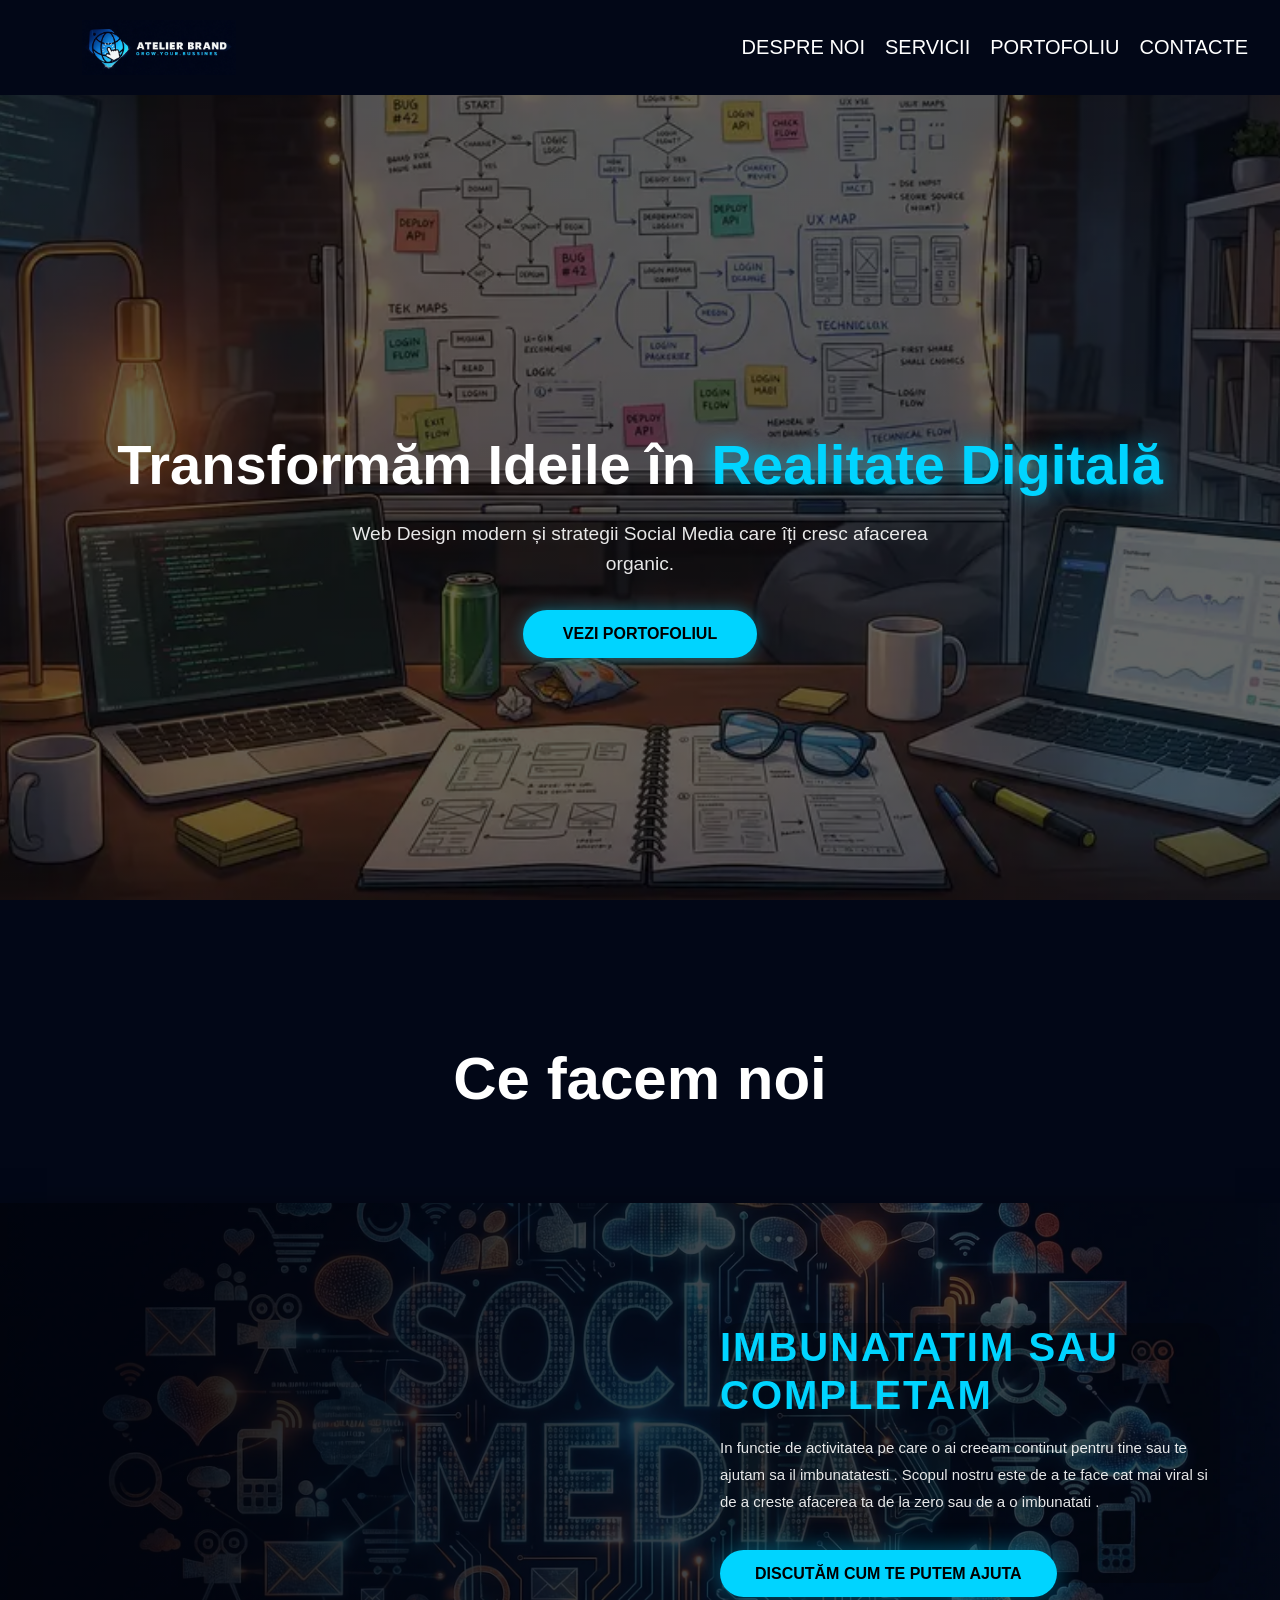
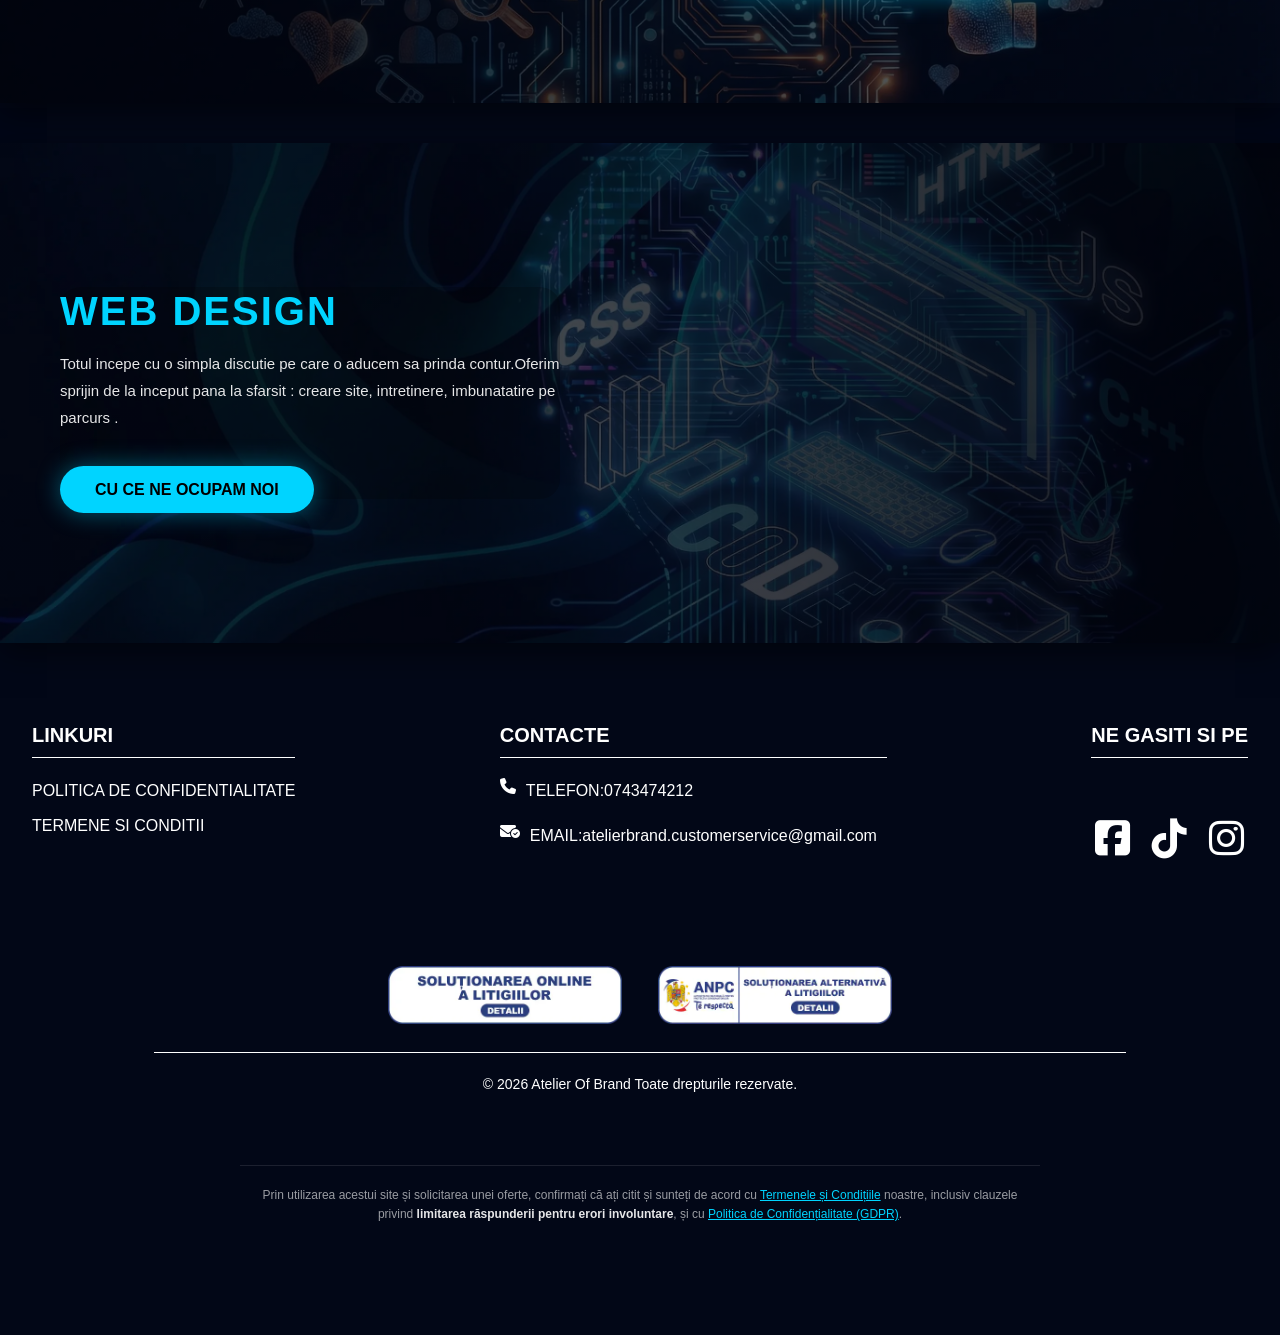
<file: index.html>
<!DOCTYPE>
<html lang="ro">
	<head>
		<meta charset="UTF-8">
		<meta name="viewport" content="width=device-width, minimum-scale=1.0, maximum-scale=1.0, user-scalable=no">
		
		<title>Atelier Of Brand | Creare Site Web & Social Media Marketing</title>
		<meta name="description" content="Expertiză în creare site-uri web profesionale, branding și strategii de social media marketing pentru afaceri premium. Transformăm vizitatorii în clienți.">
		
		<!-- Meta tag pentru motoarele de căutare -->
		<meta name="keywords" content="creare site web, social media marketing romania, agentie branding, servicii web design, promovare online afaceri">

		<!-- Stiluri CSS -->
		<link rel="stylesheet" href="style.css" />
		<link rel="stylesheet" href="https://cdnjs.cloudflare.com/ajax/libs/font-awesome/6.5.0/css/all.min.css">
		<link rel="stylesheet" href="https://cdn.jsdelivr.net/npm/swiper@11/swiper-bundle.min.css"/>
		<link href="https://unpkg.com/aos@2.3.1/dist/aos.css" rel="stylesheet">

		<!-- Fonturi Google -->
		<link rel="preconnect" href="https://fonts.googleapis.com">
		<link rel="preconnect" href="https://fonts.gstatic.com" crossorigin>
		<link href="https://fonts.googleapis.com/css2?family=Poppins:wght@300;400;500;600;700;800&display=swap" rel="stylesheet">
	</head>
	<body class="no-webbSupp" >







		<div class="header">
			<div class="first row_first" >
				<div class="logo_header" ><a href="index.html"><img src="img/webp_img/logo_atelier_of_brand.webp" onerror="this.src='img/logo_atelier_of_brand.jpeg'; this.onerror=null;" alt="logo_atelier_of_brand"  /></a></div>

				<div class="menu_responsive_icon">
					<span></span>
				</div>
				
				
				<div class="menu_header" >
					<ul class="first  ">
						<li><a href="despre.html">DESPRE NOI</a></li>
						<li><a href="servicii.html">SERVICII</a></li>
						<li><a href="portofoliu.html">PORTOFOLIU</a></li>
						<li><a href="contacte.html">CONTACTE</a></li>

					</ul>
					
					
				</div>
				
			</div>
		</div>

		<section class="hero">
			<div class="hero-content">
				<h1>Transformăm Ideile în <span class="highlight">Realitate Digitală</span></h1>
				<p>Web Design modern și strategii Social Media care îți cresc afacerea organic.</p>
				<a href="portofoliu.html" class="btn-hero">Vezi Portofoliul</a>
			</div>
		</section>

		
		<div class="des">
			<h1>Ce facem noi </h1>
			<div class="des1">
				<div class="mobilier_text" >
					<h2>Imbunatatim sau Completam</h2>
					<p>In functie de activitatea pe care o ai creeam continut pentru tine sau te ajutam sa il imbunatatesti . Scopul nostru este de a te face cat mai viral si de a creste afacerea ta de la zero sau de a o  imbunatati . </p>
									
				    <div class="cta_wrapper" >
				        
				        <a href="portofoliu.html" class="btn_glow"> DISCUTĂM CUM TE PUTEM AJUTA</a>
				    </div>
				
				
				
				
				</div>

				
			</div>
			<div class="des1 des2">
				<div class="mobilier_text" >
					<h2>Web Design</h2>
					<p>Totul incepe cu o simpla discutie pe care o aducem sa prinda contur.Oferim sprijin de la inceput pana la sfarsit : creare site, intretinere, imbunatatire pe parcurs . </p>
					
								
				    <div class="cta_wrapper" >
				       
				        <a href="servicii.html" class="btn_glow"> CU CE NE OCUPAM NOI  </a>
				    </div>
				
				
				
				</div>

				
			</div>
		</div>	
		

		<div class="size_down">
			
				<div class="detalii">
					<h3 >LINKURI </h3>
					<ul>
						<li><a href="politica_de confidentialitate.html" ><p>POLITICA DE CONFIDENTIALITATE</p></a></li>
						<li><a href="termene_si_conditii.html" ><p>TERMENE SI CONDITII</p></a></li>
						
						
							
					
					</ul>
				</div>
				<div class="detalii">
					<h3 >CONTACTE</h3>
					<ul>
						<li><a href="tel:0743474212"  class="contact_link"><i class="fa-solid fa-phone"></i> <p>TELEFON:0743474212</p></a></li>
						<li><a href="mailto:atelierbrand.customerservice@gmail.com" rel="noopener noreferrer" class="contact_link"><i class="fa-solid fa-envelope-circle-check"></i> <p>EMAIL:atelierbrand.customerservice@gmail.com</p></a></li>
			
						
							
					
					</ul>
				</div>
				<div class="detalii">
					<h3 >NE GASITI SI PE </h3>
					<div class="size_down">
						<a href="https://www.facebook.com/share/1Dxix8bnzM"  rel="noopener noreferrer"><i class="fa-brands fa-square-facebook"></i></a>
						<a href="https://www.tiktok.com/@atelierbrand2026" rel="noopener noreferrer"><i class="fa-brands fa-tiktok"></i></a>
						<a href="https://www.instagram.com/" rel="noopener noreferrer"><i class="fa-brands fa-instagram"></i></a>
						
							
					
					</div>

				
			</div>
			<div class="container_anpc">
                    <div class="rand_logouri">
                        <!-- AICI SCHIMBI: src="numele_pozei_din_cpanel.png" -->
                        <a href="https://ec.europa.eu/consumers/odr" target="_blank" rel="nofollow">
                            <img src="img/anpc-sol.webp" alt="SOL">
                        </a>
                        
                        <a href="https://anpc.ro/ce-este-sal/" target="_blank" rel="nofollow">
                            <img src="img/anpc-sal.webp" alt="SAL">
                        </a>
                    </div>
                    <hr class="linie_separare">
                    <p class="copyright_text">&copy; 2026 Atelier Of Brand Toate drepturile rezervate.</p>
        </div>		
		
        <div class="footer_legal_notice">
            <p>
                Prin utilizarea acestui site și solicitarea unei oferte, confirmați că ați citit și sunteți de acord cu 
                <a href="termene_si_conditii.html">Termenele și Condițiile</a> noastre, inclusiv clauzele privind 
                <span class="highlight_legal">limitarea răspunderii pentru erori involuntare</span>, și cu 
                <a href="politica_de confidentialitate.html">Politica de Confidențialitate (GDPR)</a>.
            </p>
        </div>

		







		<script>
			const menuIcon = document.querySelector('.menu_responsive_icon');
			const body = document.body;

			menuIcon.addEventListener('click', () => {
				body.classList.toggle('responsive_menu_open');
			});

		</script>
		<script>
			let currentStep = 1;
			const totalSteps = document.querySelectorAll('.step').length;

			function changeStep(direction) {
			const steps = document.querySelectorAll('.step');
			
			// Calculăm noul pas
			let nextStep = currentStep + direction;
			if (nextStep < 1 || nextStep > totalSteps) return;

			steps.forEach(step => {
				const stepNum = parseInt(step.dataset.step);
				step.classList.remove('active', 'prev', 'next');
				
				if (stepNum < nextStep) step.classList.add('prev');
				if (stepNum > nextStep) step.classList.add('next');
			});

			currentStep = nextStep;
			document.querySelector(`[data-step="${currentStep}"]`).classList.add('active');
			}

		</script>
			

	

    </body>
</html>
</file>
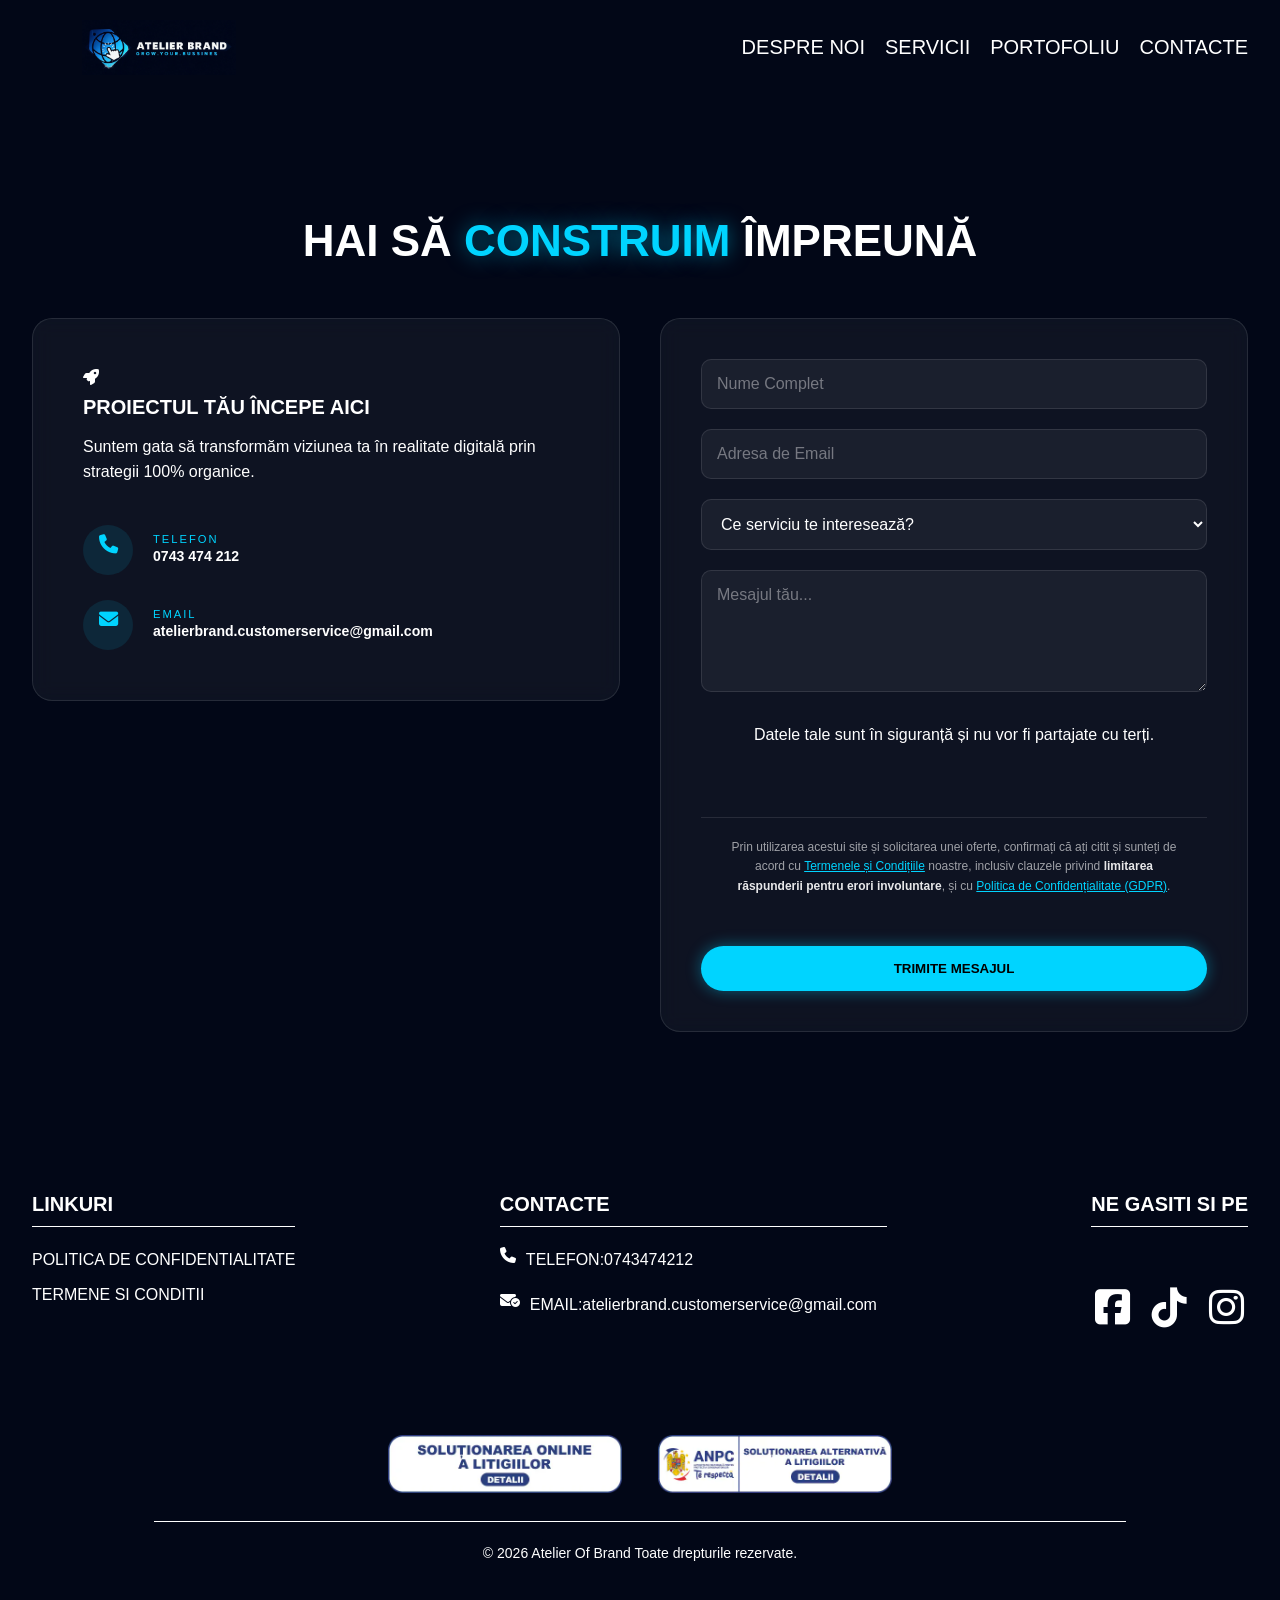
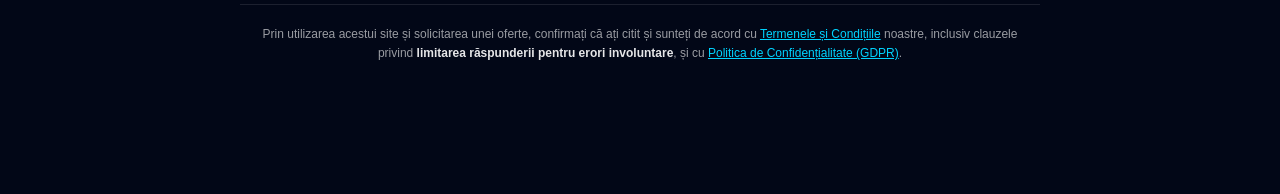
<file: contacte.html>
<!DOCTYPE>
<html lang="ro">
	<head>
		<meta charset="UTF-8">
		<meta name="viewport" content="width=device-width, minimum-scale=1.0, maximum-scale=1.0, user-scalable=no">
		
		<title>Atelier Of Brand | Creare Site Web & Social Media Marketing</title>
		<meta name="description" content="Expertiză în creare site-uri web profesionale, branding și strategii de social media marketing pentru afaceri premium. Transformăm vizitatorii în clienți.">
		
		<!-- Meta tag pentru motoarele de căutare -->
		<meta name="keywords" content="creare site web, social media marketing romania, agentie branding, servicii web design, promovare online afaceri">


		<!-- Stiluri CSS -->
		<link rel="stylesheet" href="style.css" />
		<link rel="stylesheet" href="https://cdnjs.cloudflare.com/ajax/libs/font-awesome/6.5.0/css/all.min.css">
		<link rel="stylesheet" href="https://cdn.jsdelivr.net/npm/swiper@11/swiper-bundle.min.css"/>
		<link href="https://unpkg.com/aos@2.3.1/dist/aos.css" rel="stylesheet">

		<!-- Fonturi Google -->
		<link rel="preconnect" href="https://fonts.googleapis.com">
		<link rel="preconnect" href="https://fonts.gstatic.com" crossorigin>
		<link href="https://fonts.googleapis.com/css2?family=Poppins:wght@300;400;500;600;700;800&display=swap" rel="stylesheet">
	</head>
	<body class="no-webbSupp" >







		<div class="header">
			<div class="first row_first" >
				<div class="logo_header" ><a href="index.html"><img src="img/webp_img/logo_atelier_of_brand.webp" onerror="this.src='img/logo_atelier_of_brand.jpeg'; this.onerror=null;" alt="logo_atelier_of_brand"  /></a></div>

				<div class="menu_responsive_icon">
					<span></span>
				</div>
				
				
				<div class="menu_header" >
					<ul class="first  ">
						<li><a href="despre.html">DESPRE NOI</a></li>
						<li><a href="servicii.html">SERVICII</a></li>
						<li><a href="portofoliu.html">PORTOFOLIU</a></li>
						<li><a href="contacte.html">CONTACTE</a></li>
						
					</ul>
					
					
				</div>
				
			</div>
		</div>
		
		<section class="des contact_section" id="contacte">
			<div class="venim_cu">
				<h2 style="text-align: center; margin-bottom: 50px;">HAI SĂ <span class="highlight">CONSTRUIM</span> ÎMPREUNĂ</h2>
				
				<div class="contact_wrapper">
					<!-- Coloana Stânga: Date de Contact -->
					<div class="contact_info">
						<div class="glass-card info_box">
							<i class="fa-solid fa-rocket"></i>
							<h3>PROIECTUL TĂU ÎNCEPE AICI</h3>
							<p>Suntem gata să transformăm viziunea ta în realitate digitală prin strategii 100% organice.</p>
							
							<div class="contact_details_list">
								<a href="tel:0743474212" class="contact_item">
									<i class="fa-solid fa-phone"></i>
									<div>
										<span>TELEFON</span>
										<p>0743 474 212</p>
									</div>
								</a>
								<a href="mailto:atelierbrand.customerservice@gmail.com" class="contact_item">
									<i class="fa-solid fa-envelope"></i>
									<div>
										<span>EMAIL</span>
										<p>atelierbrand.customerservice@gmail.com</p>
									</div>
								</a>
							</div>
						</div>
					</div>

					<!-- Coloana Dreapta: Formular cu Securitate -->
					
					<div class="contact_form_container">
						<!-- Action-ul conține acum emailul tău pentru a primi mesajele -->
						<form class="glass-card contact_form" action="https://formsubmit.co/atelierbrand.customerservice@gmail.com" method="POST">
							
							<!-- CONFIGURĂRI FORM-SUBMIT -->
							<input type="text" name="_honey" style="display:none"> <!-- Honeypot: Protecție Spam -->
							<input type="hidden" name="_captcha" value="false"> <!-- Dezactivează reCAPTCHA (opțional) -->
							<input type="hidden" name="_next" value="https://alexandru-mistodi.github.io/Atelier-Of-Brand/multumim.html"> <!-- Pagina de redirecționare -->

							<div class="form_group">
								<input type="text" name="name" placeholder="Nume Complet" required>
							</div>
							<div class="form_group">
								<input type="email" name="email" placeholder="Adresa de Email" required>
							</div>
							<div class="form_group">
								<select name="service" required>
									<option value="" disabled selected>Ce serviciu te interesează?</option>
									<option value="social-media">Social Media Organic</option>
									<option value="web-design">Creare Site Web</option>
									<option value="pachet-complet">Pachet Complet (Social + Web)</option>
								</select>
							</div>
							<div class="form_group">
								<textarea name="message" placeholder="Mesajul tău..." rows="5" required></textarea>
							</div>
							
							<div class="form_security">
								<i class="fa-solid fa-shield-check"></i>
								<p>Datele tale sunt în siguranță și nu vor fi partajate cu terți.</p>
							</div>
							<div class="footer_legal_notice">
								<p>
									Prin utilizarea acestui site și solicitarea unei oferte, confirmați că ați citit și sunteți de acord cu 
									<a href="termene_si_conditii.html">Termenele și Condițiile</a> noastre, inclusiv clauzele privind 
									<span class="highlight_legal">limitarea răspunderii pentru erori involuntare</span>, și cu 
									<a href="politica_de_confidentialitate.html">Politica de Confidențialitate (GDPR)</a>.
								</p>
							</div>							
							<button type="submit" class="btn-hero" style="width: 100%; border: none; cursor: pointer;">
								TRIMITE MESAJUL
							</button>
						</form>
					</div>

					
				</div>
			</div>
		</section>


		


		<div class="size_down">
			
				<div class="detalii">
					<h3 >LINKURI </h3>
					<ul>
						<li><a href="politica_de confidentialitate.html" ><p>POLITICA DE CONFIDENTIALITATE</p></a></li>
						<li><a href="termene_si_conditii.html" ><p>TERMENE SI CONDITII</p></a></li>
						
						
							
					
					</ul>
				</div>
				<div class="detalii">
					<h3 >CONTACTE</h3>
					<ul>
						<li><a href="tel:0743474212"  class="contact_link"><i class="fa-solid fa-phone"></i> <p>TELEFON:0743474212</p></a></li>
						<li><a href="mailto:atelierbrand.customerservice@gmail.com" rel="noopener noreferrer" class="contact_link"><i class="fa-solid fa-envelope-circle-check"></i> <p>EMAIL:atelierbrand.customerservice@gmail.com</p></a></li>
			
						
							
					
					</ul>
				</div>
				<div class="detalii">
					<h3 >NE GASITI SI PE </h3>
					<div class="size_down">
						<a href="https://www.facebook.com/share/1Dxix8bnzM"  rel="noopener noreferrer"><i class="fa-brands fa-square-facebook"></i></a>
						<a href="https://www.tiktok.com/@atelierbrand2026" rel="noopener noreferrer"><i class="fa-brands fa-tiktok"></i></a>
						<a href="https://www.instagram.com/" rel="noopener noreferrer"><i class="fa-brands fa-instagram"></i></a>
						
							
					
					</div>

				
			</div>
			<div class="container_anpc">
                    <div class="rand_logouri">
                        <!-- AICI SCHIMBI: src="numele_pozei_din_cpanel.png" -->
                        <a href="https://ec.europa.eu/consumers/odr" target="_blank" rel="nofollow">
                            <img src="img/anpc-sol.webp" alt="SOL">
                        </a>
                        
                        <a href="https://anpc.ro/ce-este-sal/" target="_blank" rel="nofollow">
                            <img src="img/anpc-sal.webp" alt="SAL">
                        </a>
                    </div>
                    <hr class="linie_separare">
                    <p class="copyright_text">&copy; 2026 Atelier Of Brand Toate drepturile rezervate.</p>
				 <div class="footer_legal_notice">
		            <p>
		                Prin utilizarea acestui site și solicitarea unei oferte, confirmați că ați citit și sunteți de acord cu 
		                <a href="termene_si_conditii.html">Termenele și Condițiile</a> noastre, inclusiv clauzele privind 
		                <span class="highlight_legal">limitarea răspunderii pentru erori involuntare</span>, și cu 
		                <a href="politica_de confidentialitate.html">Politica de Confidențialitate (GDPR)</a>.
		            </p>
		        </div>
        </div>	
		







		<script>
			const menuIcon = document.querySelector('.menu_responsive_icon');
			const body = document.body;

			menuIcon.addEventListener('click', () => {
				body.classList.toggle('responsive_menu_open');
			});

		</script>
		<script>
			let currentStep = 1;
			const totalSteps = document.querySelectorAll('.step').length;

			function changeStep(direction) {
			const steps = document.querySelectorAll('.step');
			
			// Calculăm noul pas
			let nextStep = currentStep + direction;
			if (nextStep < 1 || nextStep > totalSteps) return;

			steps.forEach(step => {
				const stepNum = parseInt(step.dataset.step);
				step.classList.remove('active', 'prev', 'next');
				
				if (stepNum < nextStep) step.classList.add('prev');
				if (stepNum > nextStep) step.classList.add('next');
			});

			currentStep = nextStep;
			document.querySelector(`[data-step="${currentStep}"]`).classList.add('active');
			}

		</script>


    </body>
</html>
</file>
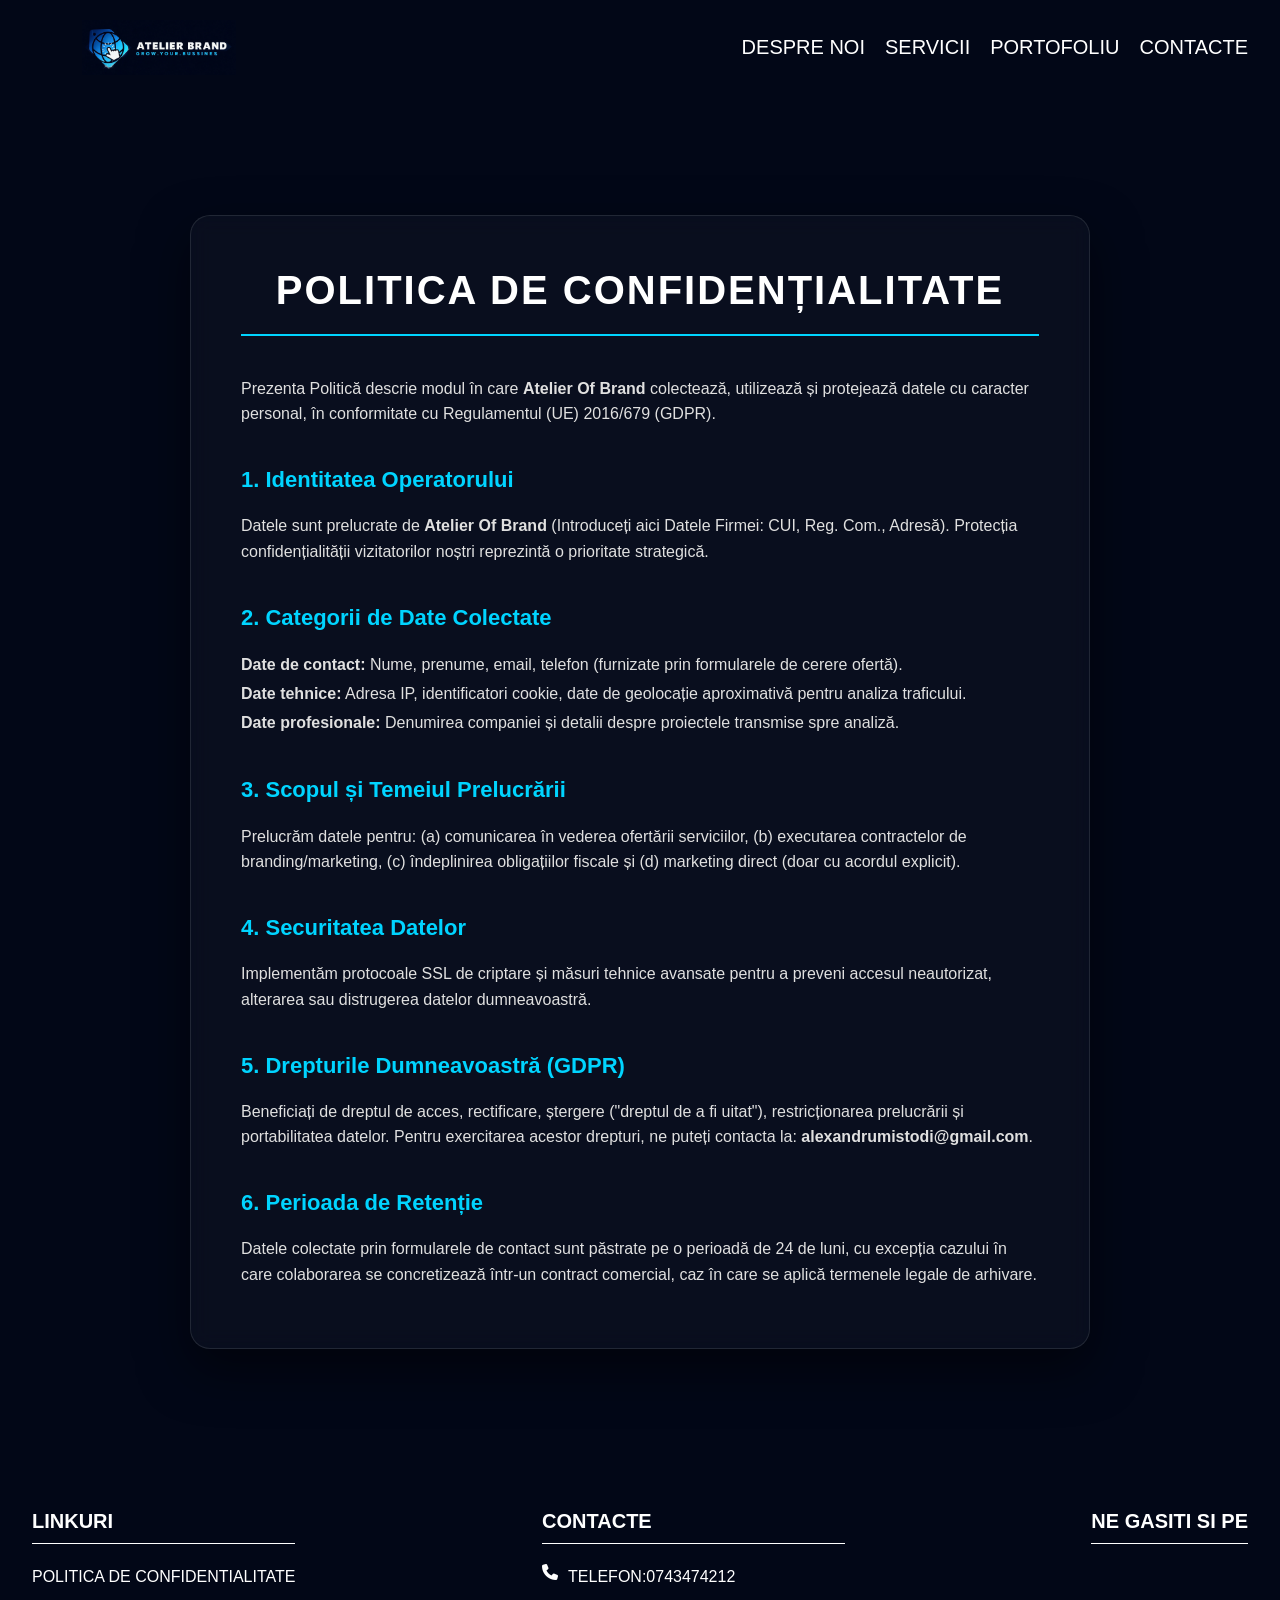
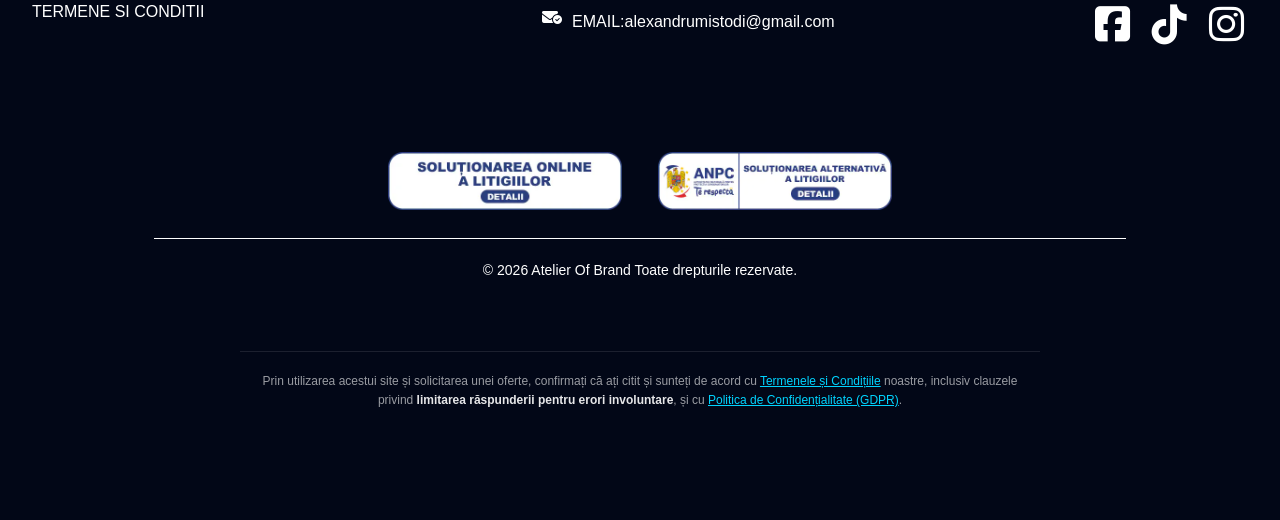
<file: politica_de confidentialitate.html>
<!DOCTYPE>
<html lang="ro">
	<head>
		<meta charset="UTF-8">
		<meta name="viewport" content="width=device-width, minimum-scale=1.0, maximum-scale=1.0, user-scalable=no">
		
		<title>Atelier Of Brand | Creare Site Web & Social Media Marketing</title>
		<meta name="description" content="Expertiză în creare site-uri web profesionale, branding și strategii de social media marketing pentru afaceri premium. Transformăm vizitatorii în clienți.">
		
		<!-- Meta tag pentru motoarele de căutare -->
		<meta name="keywords" content="creare site web, social media marketing romania, agentie branding, servicii web design, promovare online afaceri">


		<!-- Stiluri CSS -->
		<link rel="stylesheet" href="style.css" />
		<link rel="stylesheet" href="https://cdnjs.cloudflare.com/ajax/libs/font-awesome/6.5.0/css/all.min.css">
		<link rel="stylesheet" href="https://cdn.jsdelivr.net/npm/swiper@11/swiper-bundle.min.css"/>
		<link href="https://unpkg.com/aos@2.3.1/dist/aos.css" rel="stylesheet">

		<!-- Fonturi Google -->
		<link rel="preconnect" href="https://fonts.googleapis.com">
		<link rel="preconnect" href="https://fonts.gstatic.com" crossorigin>
		<link href="https://fonts.googleapis.com/css2?family=Poppins:wght@300;400;500;600;700;800&display=swap" rel="stylesheet">
	</head>
	<body class="no-webbSupp" >







		<div class="header">
			<div class="first row_first" >
				<div class="logo_header" ><a href="index.html"><img src="img/webp_img/logo_atelier_of_brand.webp" onerror="this.src='img/logo_atelier_of_brand.jpeg'; this.onerror=null;" alt="logo_atelier_of_brand"  /></a></div>

				<div class="menu_responsive_icon">
					<span></span>
				</div>
				
				
				<div class="menu_header" >
					<ul class="first  ">
						<li><a href="despre.html">DESPRE NOI</a></li>
						<li><a href="servicii.html">SERVICII</a></li>
						<li><a href="portofoliu.html">PORTOFOLIU</a></li>
						<li><a href="contacte.html">CONTACTE</a></li>
						
					</ul>
					
					
				</div>
				
			</div>
		</div>
        <div class="legal_page_container">
                <div class="politica_confidentialitate">
                    <h1>Politica de Confidențialitate</h1>
                    <p>Prezenta Politică descrie modul în care <strong>Atelier Of Brand</strong> colectează, utilizează și protejează datele cu caracter personal, în conformitate cu Regulamentul (UE) 2016/679 (GDPR).</p>

                    <h2>1. Identitatea Operatorului</h2>
                    <p>Datele sunt prelucrate de <strong>Atelier Of Brand</strong> (Introduceți aici Datele Firmei: CUI, Reg. Com., Adresă). Protecția confidențialității vizitatorilor noștri reprezintă o prioritate strategică.</p>

                    <h2>2. Categorii de Date Colectate</h2>
                    <ul>
                        <li><strong>Date de contact:</strong> Nume, prenume, email, telefon (furnizate prin formularele de cerere ofertă).</li>
                        <li><strong>Date tehnice:</strong> Adresa IP, identificatori cookie, date de geolocație aproximativă pentru analiza traficului.</li>
                        <li><strong>Date profesionale:</strong> Denumirea companiei și detalii despre proiectele transmise spre analiză.</li>
                    </ul>

                    <h2>3. Scopul și Temeiul Prelucrării</h2>
                    <p>Prelucrăm datele pentru: (a) comunicarea în vederea ofertării serviciilor, (b) executarea contractelor de branding/marketing, (c) îndeplinirea obligațiilor fiscale și (d) marketing direct (doar cu acordul explicit).</p>

                    <h2>4. Securitatea Datelor</h2>
                    <p>Implementăm protocoale SSL de criptare și măsuri tehnice avansate pentru a preveni accesul neautorizat, alterarea sau distrugerea datelor dumneavoastră.</p>

                    <h2>5. Drepturile Dumneavoastră (GDPR)</h2>
                    <p>Beneficiați de dreptul de acces, rectificare, ștergere ("dreptul de a fi uitat"), restricționarea prelucrării și portabilitatea datelor. Pentru exercitarea acestor drepturi, ne puteți contacta la: <strong>alexandrumistodi@gmail.com</strong>.</p>

                    <h2>6. Perioada de Retenție</h2>
                    <p>Datele colectate prin formularele de contact sunt păstrate pe o perioadă de 24 de luni, cu excepția cazului în care colaborarea se concretizează într-un contract comercial, caz în care se aplică termenele legale de arhivare.</p>
                </div>
        </div>		

		<div class="size_down">
			
				<div class="detalii">
					<h3 >LINKURI </h3>
					<ul>
						<li><a href="politica_de confidentialitate.html" ><p>POLITICA DE CONFIDENTIALITATE</p></a></li>
						<li><a href="termene_si_conditii.html" ><p>TERMENE SI CONDITII</p></a></li>
						
						
							
					
					</ul>
				</div>
				<div class="detalii">
					<h3 >CONTACTE</h3>
					<ul>
						<li><a href="tel:0743474212"  class="contact_link"><i class="fa-solid fa-phone"></i> <p>TELEFON:0743474212</p></a></li>
						<li><a href="mailto:alexandrumistodi@gmail.com" rel="noopener noreferrer" class="contact_link"><i class="fa-solid fa-envelope-circle-check"></i> <p>EMAIL:alexandrumistodi@gmail.com</p></a></li>
			
						
							
					
					</ul>
				</div>
				<div class="detalii">
					<h3 >NE GASITI SI PE </h3>
					<div class="size_down">
						<a href=""  rel="noopener noreferrer"><i class="fa-brands fa-square-facebook"></i></a>
						<a href="https://www.tiktok.com/@atelierbrand2026" rel="noopener noreferrer"><i class="fa-brands fa-tiktok"></i></a>
						<a href="https://www.instagram.com/" rel="noopener noreferrer"><i class="fa-brands fa-instagram"></i></a>
						
							
					
					</div>

				
			</div>
			<div class="container_anpc">
                    <div class="rand_logouri">
                        <!-- AICI SCHIMBI: src="numele_pozei_din_cpanel.png" -->
                        <a href="https://ec.europa.eu/consumers/odr" target="_blank" rel="nofollow">
                            <img src="img/anpc-sol.webp" alt="SOL">
                        </a>
                        
                        <a href="https://anpc.ro/ce-este-sal/" target="_blank" rel="nofollow">
                            <img src="img/anpc-sal.webp" alt="SAL">
                        </a>
                    </div>
                    <hr class="linie_separare">
                    <p class="copyright_text">&copy; 2026 Atelier Of Brand Toate drepturile rezervate.</p>
        </div>		
		
        <div class="footer_legal_notice">
            <p>
                Prin utilizarea acestui site și solicitarea unei oferte, confirmați că ați citit și sunteți de acord cu 
                <a href="termene_si_conditii.html">Termenele și Condițiile</a> noastre, inclusiv clauzele privind 
                <span class="highlight_legal">limitarea răspunderii pentru erori involuntare</span>, și cu 
                <a href="politica_de confidentialitate.html">Politica de Confidențialitate (GDPR)</a>.
            </p>
        </div>

		







		<script>
			const menuIcon = document.querySelector('.menu_responsive_icon');
			const body = document.body;

			menuIcon.addEventListener('click', () => {
				body.classList.toggle('responsive_menu_open');
			});

		</script>
		<script>
			let currentStep = 1;
			const totalSteps = document.querySelectorAll('.step').length;

			function changeStep(direction) {
			const steps = document.querySelectorAll('.step');
			
			// Calculăm noul pas
			let nextStep = currentStep + direction;
			if (nextStep < 1 || nextStep > totalSteps) return;

			steps.forEach(step => {
				const stepNum = parseInt(step.dataset.step);
				step.classList.remove('active', 'prev', 'next');
				
				if (stepNum < nextStep) step.classList.add('prev');
				if (stepNum > nextStep) step.classList.add('next');
			});

			currentStep = nextStep;
			document.querySelector(`[data-step="${currentStep}"]`).classList.add('active');
			}

		</script>


    </body>
</html>
</file>
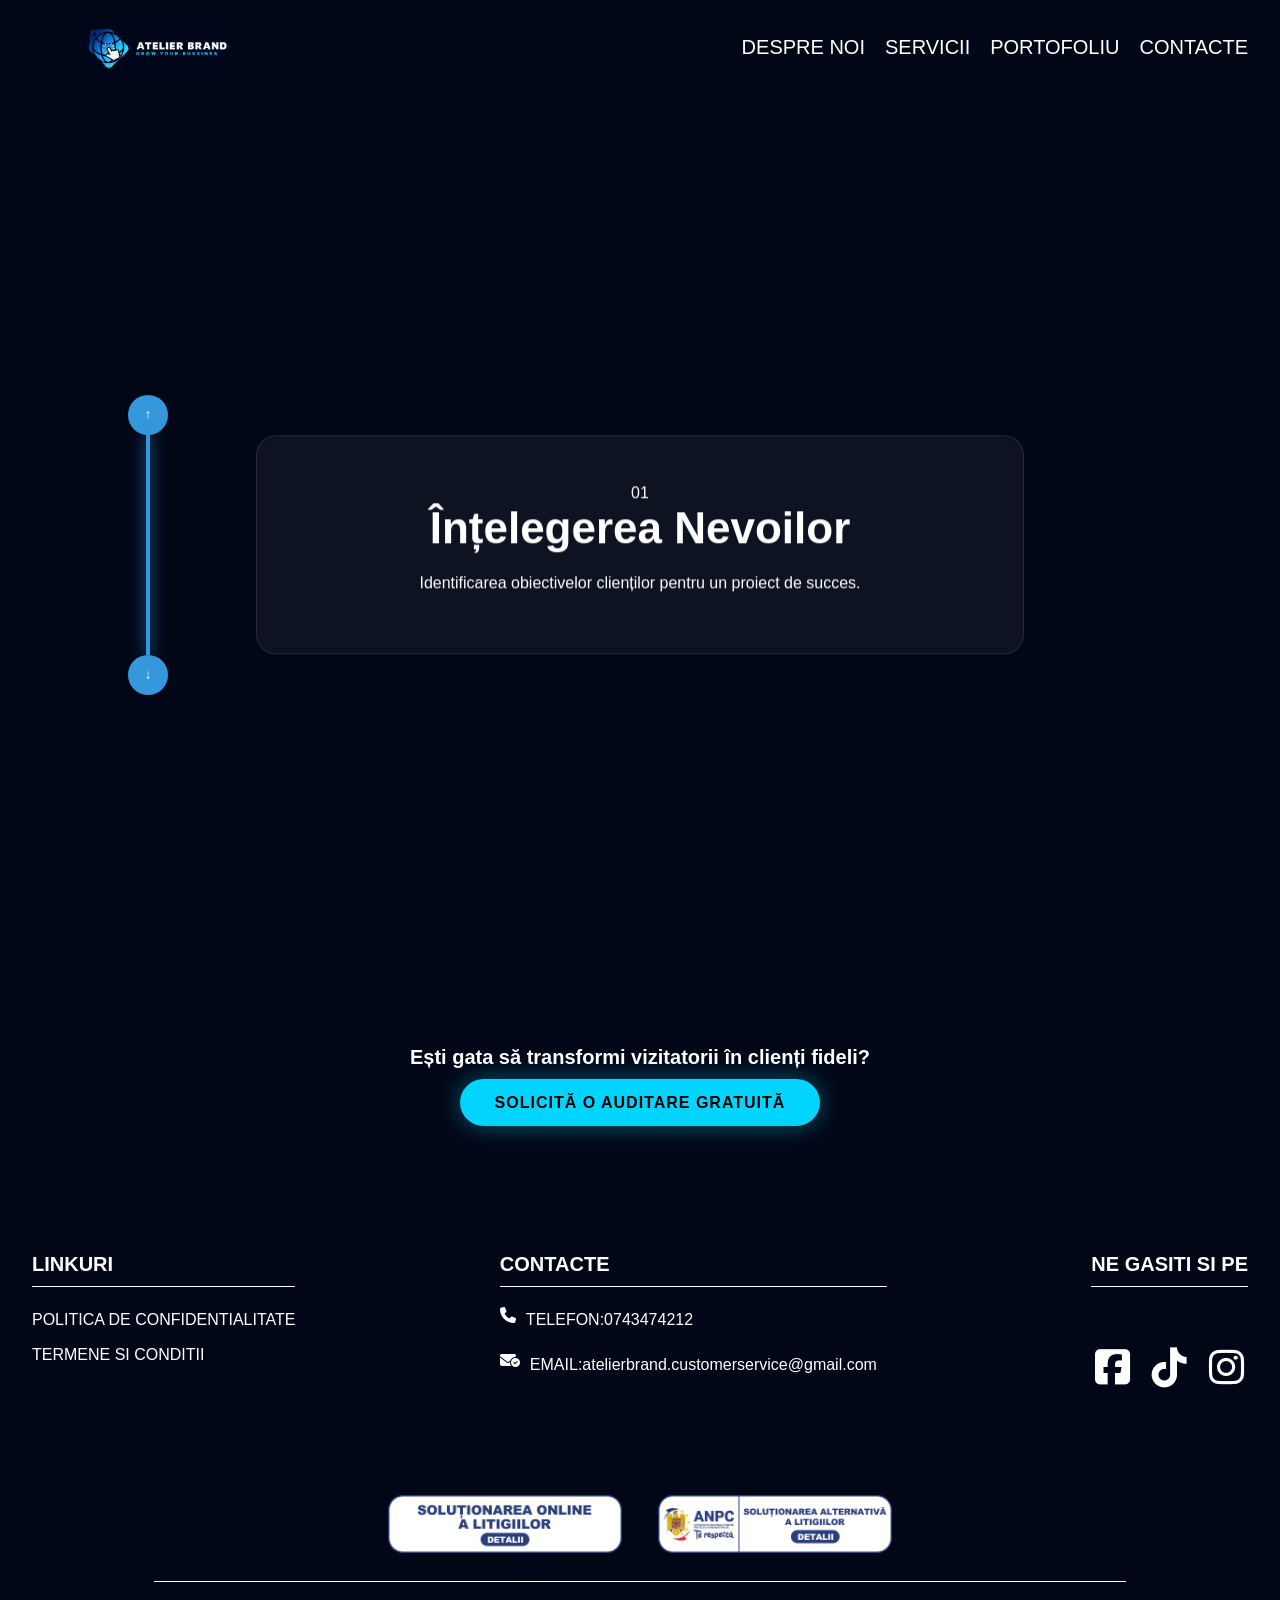
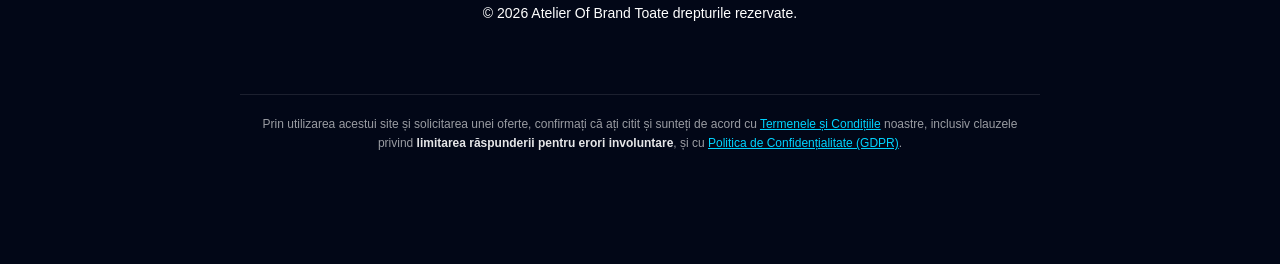
<file: servicii.html>
<!DOCTYPE>
<html lang="ro">
	<head>
		<meta charset="UTF-8">
		<meta name="viewport" content="width=device-width, minimum-scale=1.0, maximum-scale=1.0, user-scalable=no">
		
		<title>Atelier Of Brand | Creare Site Web & Social Media Marketing</title>
		<meta name="description" content="Expertiză în creare site-uri web profesionale, branding și strategii de social media marketing pentru afaceri premium. Transformăm vizitatorii în clienți.">
		
		<!-- Meta tag pentru motoarele de căutare -->
		<meta name="keywords" content="creare site web, social media marketing romania, agentie branding, servicii web design, promovare online afaceri">


		<!-- Stiluri CSS -->
		<link rel="stylesheet" href="style.css" />
		<link rel="stylesheet" href="https://cdnjs.cloudflare.com/ajax/libs/font-awesome/6.5.0/css/all.min.css">
		<link rel="stylesheet" href="https://cdn.jsdelivr.net/npm/swiper@11/swiper-bundle.min.css"/>
		<link href="https://unpkg.com/aos@2.3.1/dist/aos.css" rel="stylesheet">

		<!-- Fonturi Google -->
		<link rel="preconnect" href="https://fonts.googleapis.com">
		<link rel="preconnect" href="https://fonts.gstatic.com" crossorigin>
		<link href="https://fonts.googleapis.com/css2?family=Poppins:wght@300;400;500;600;700;800&display=swap" rel="stylesheet">
	</head>
	<body class="no-webbSupp" >







		<div class="header">
			<div class="first row_first" >
				<div class="logo_header" ><a href="index.html"><img src="img/webp_img/logo_atelier_of_brand.webp" onerror="this.src='img/logo_atelier_of_brand.jpeg'; this.onerror=null;" alt="logo_atelier_of_brand"  /></a></div>
				
				<div class="menu_responsive_icon">
					<span></span>
				</div>
				
				
				<div class="menu_header" >
					<ul class="first  ">
						<li><a href="despre.html">DESPRE NOI</a></li>
						<li><a href="servicii.html">SERVICII</a></li>
						<li><a href="portofoliu.html">PORTOFOLIU</a></li>
						<li><a href="contacte.html">CONTACTE</a></li>
						
					</ul>
					
					
				</div>
				
			</div>
		</div>

		<div class="carousel-viewport">
			<!-- Linia centrală cu butoane -->
			<div class="navigation-axis">
				<button class="nav-arrow up" onclick="changeStep(-1)">↑</button>
				<div class="line"></div>
				<button class="nav-arrow down" onclick="changeStep(1)">↓</button>
			</div>

			<!-- Containerele cu conținut -->
			<div class="steps-wrapper">
				<div class="step active" data-step="1">
					<div class="glass-card">
						<span>01</span>
						<h2>Înțelegerea Nevoilor</h2>
						<p>Identificarea obiectivelor clienților pentru un proiect de succes.</p>
					</div>
				</div>

				<div class="step" data-step="2">
					<div class="glass-card">
						<span>02</span>
						<h2>Cercetare și Analiză</h2>
						<p>Analiza detaliată a pieței și a competiției directe.</p>
					</div>
				</div>
				<div class="step" data-step="3">
					<div class="glass-card">
						<span>03</span>
						<h2>Concept & Branding</h2>
						<p>Creăm o identitate vizuală memorabilă care te diferențiază instant de competiție și atrage publicul premium.</p>
					</div>
				</div>

				<div class="step" data-step="4">
					<div class="glass-card">
						<span>04</span>
						<h2>Dezvoltare Strategică</h2>
						<p>Construim soluția digitală (site/campanii) axată pe conversie: transformăm simpli vizitatori în clienți plătitori.</p>
					</div>
				</div>

				<div class="step" data-step="5">
					<div class="glass-card">
						<span>05</span>
						<h2>Lansare & Impact</h2>
						<p>Implementăm proiectul în piață cu monitorizare strictă a rezultatelor, asigurând o prezență online impecabilă.</p>
					</div>
				</div>

				<div class="step" data-step="6">
					<div class="glass-card">
						<span>06</span>
						<h2>Scalare & Optimizare</h2>
						<p>Nu ne oprim la lansare. Analizăm datele și optimizăm constant performanța pentru a-ți maximiza profitul pe termen lung.</p>
					</div>
				</div>

			</div>
		</div>
		<section class="cta_full_width" style="text-align: center; padding: 0 5% clamp(40px, 8vw, 100px);">
			    <div class="cta_wrapper" >
			        <h3  style="margin-bottom: 25px; font-weight: 700; color: #fff;">Ești gata să transformi vizitatorii în clienți fideli?</h3>
			        <a href="contacte.html" class="btn_glow" style="text-transform: uppercase; letter-spacing: 1px;">SOLICITĂ O AUDITARE GRATUITĂ</a>
			    </div>
		</section>
		


		


		<div class="size_down">
			
				<div class="detalii">
					<h3 >LINKURI </h3>
					<ul>
						<li><a href="politica_de confidentialitate.html" ><p>POLITICA DE CONFIDENTIALITATE</p></a></li>
						<li><a href="termene_si_conditii.html" ><p>TERMENE SI CONDITII</p></a></li>
						
						
							
					
					</ul>
				</div>
				<div class="detalii">
					<h3 >CONTACTE</h3>
					<ul>
						<li><a href="tel:0743474212"  class="contact_link"><i class="fa-solid fa-phone"></i> <p>TELEFON:0743474212</p></a></li>
						<li><a href="mailto:atelierbrand.customerservice@gmail.com" rel="noopener noreferrer" class="contact_link"><i class="fa-solid fa-envelope-circle-check"></i> <p>EMAIL:atelierbrand.customerservice@gmail.com</p></a></li>
			
						
							
					
					</ul>
				</div>
				<div class="detalii">
					<h3 >NE GASITI SI PE </h3>
					<div class="size_down">
						<a href="https://www.facebook.com/share/1Dxix8bnzM"  rel="noopener noreferrer"><i class="fa-brands fa-square-facebook"></i></a>
						<a href="https://www.tiktok.com/@atelierbrand2026" rel="noopener noreferrer"><i class="fa-brands fa-tiktok"></i></a>
						<a href="https://www.instagram.com/" rel="noopener noreferrer"><i class="fa-brands fa-instagram"></i></a>
						
							
					
					</div>

				
			</div>
			<div class="container_anpc">
                    <div class="rand_logouri">
                        <!-- AICI SCHIMBI: src="numele_pozei_din_cpanel.png" -->
                        <a href="https://ec.europa.eu/consumers/odr" target="_blank" rel="nofollow">
                            <img src="img/anpc-sol.webp" alt="SOL">
                        </a>
                        
                        <a href="https://anpc.ro/ce-este-sal/" target="_blank" rel="nofollow">
                            <img src="img/anpc-sal.webp" alt="SAL">
                        </a>
                    </div>
                    <hr class="linie_separare">
                    <p class="copyright_text">&copy; 2026 Atelier Of Brand  Toate drepturile rezervate.</p>
        </div>	


		<div class="footer_legal_notice">
			<p>
				Prin utilizarea acestui site și solicitarea unei oferte, confirmați că ați citit și sunteți de acord cu 
				<a href="termene_si_conditii.html">Termenele și Condițiile</a> noastre, inclusiv clauzele privind 
				<span class="highlight_legal">limitarea răspunderii pentru erori involuntare</span>, și cu 
				<a href="politica_de confidentialitate.html">Politica de Confidențialitate (GDPR)</a>.
			</p>
		</div>





		<script>
			const menuIcon = document.querySelector('.menu_responsive_icon');
			const body = document.body;

			menuIcon.addEventListener('click', () => {
				body.classList.toggle('responsive_menu_open');
			});

		</script>
		<script>
			let currentStep = 1;
			const totalSteps = document.querySelectorAll('.step').length;

			function changeStep(direction) {
			const steps = document.querySelectorAll('.step');
			
			// Calculăm noul pas
			let nextStep = currentStep + direction;
			if (nextStep < 1 || nextStep > totalSteps) return;

			steps.forEach(step => {
				const stepNum = parseInt(step.dataset.step);
				step.classList.remove('active', 'prev', 'next');
				
				if (stepNum < nextStep) step.classList.add('prev');
				if (stepNum > nextStep) step.classList.add('next');
			});

			currentStep = nextStep;
			document.querySelector(`[data-step="${currentStep}"]`).classList.add('active');
			}

		</script>


    </body>
</html>
</file>
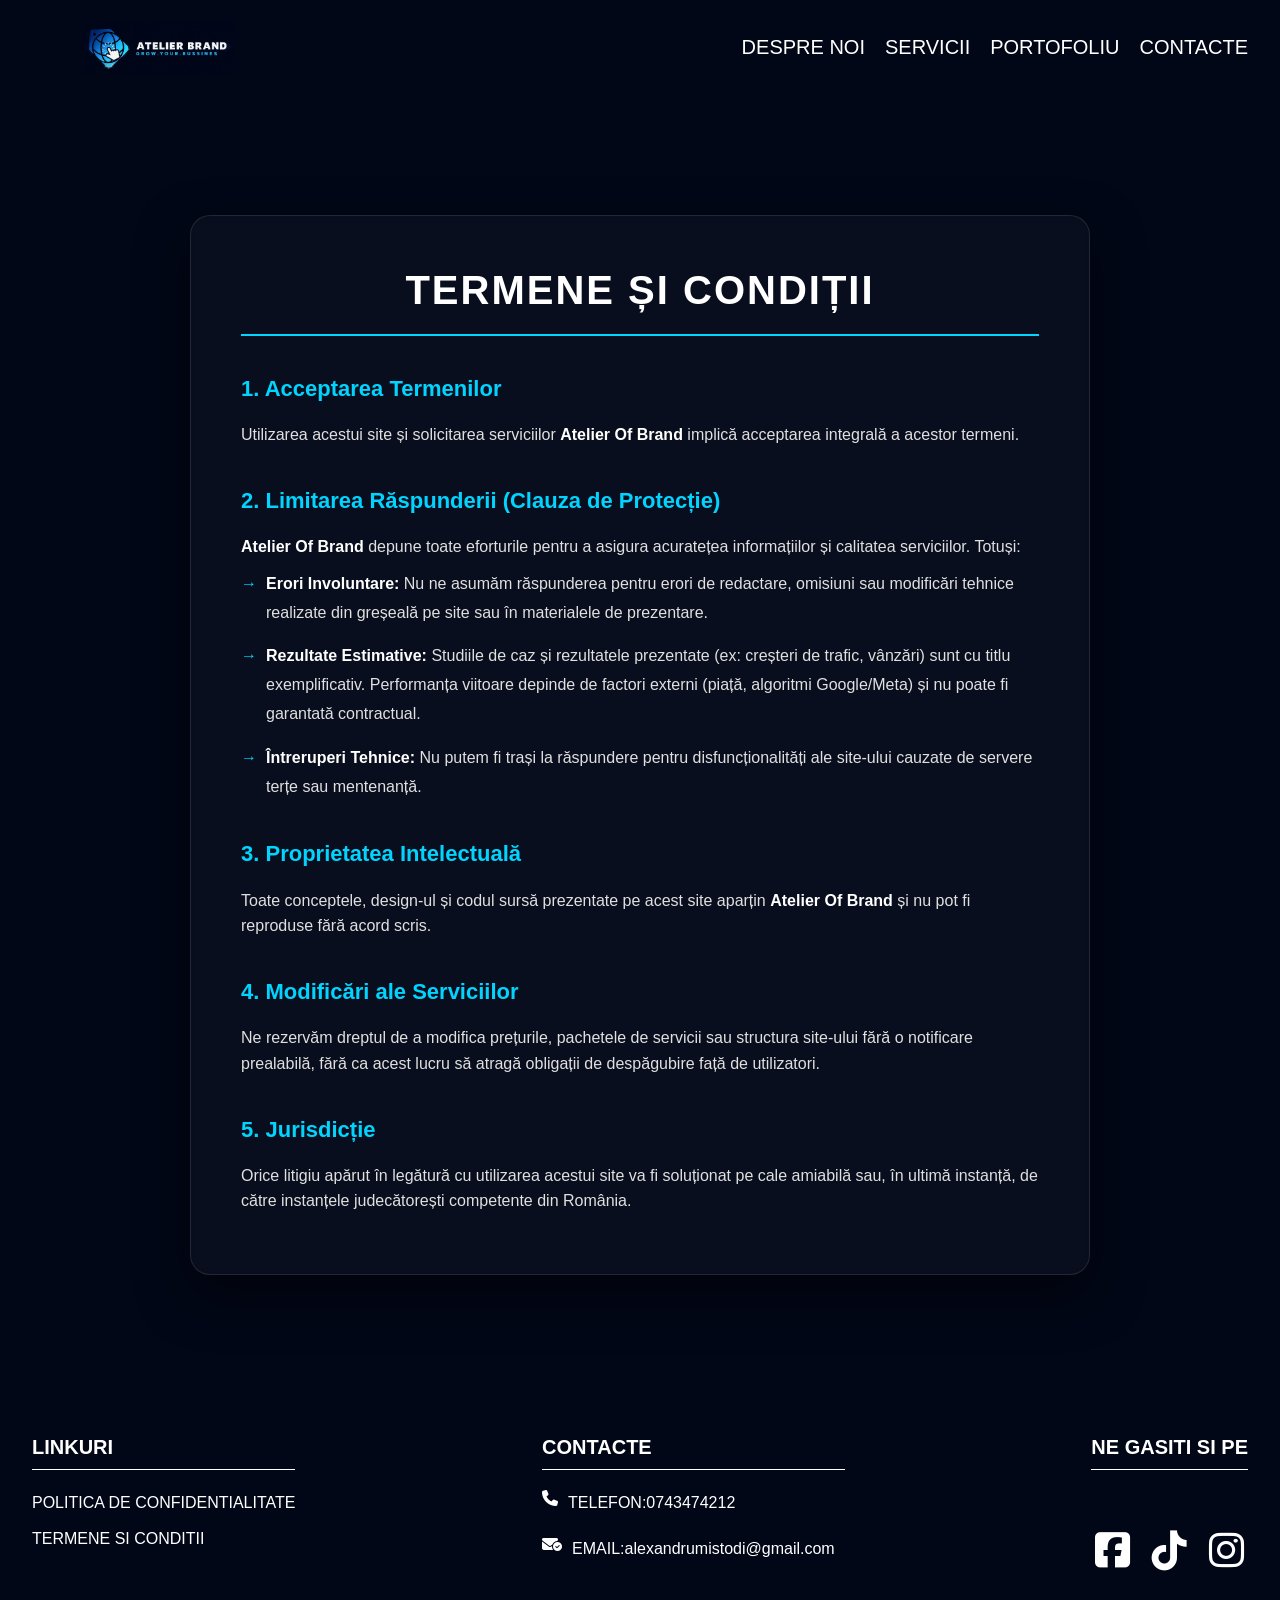
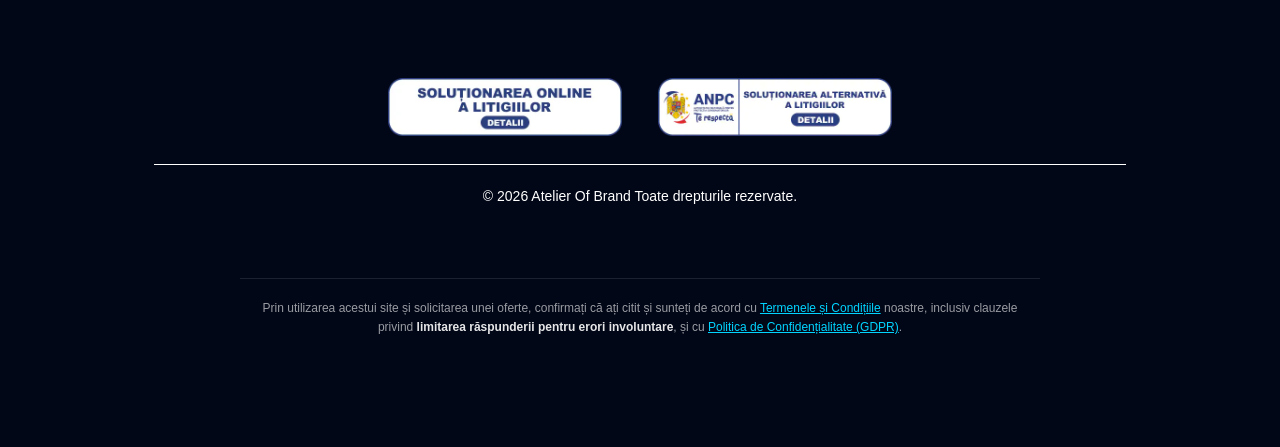
<file: termene_si_conditii.html>
<!DOCTYPE>
<html lang="ro">
	<head>
		<meta charset="UTF-8">
		<meta name="viewport" content="width=device-width, minimum-scale=1.0, maximum-scale=1.0, user-scalable=no">
		
		<title>Atelier Of Brand | Creare Site Web & Social Media Marketing</title>
		<meta name="description" content="Expertiză în creare site-uri web profesionale, branding și strategii de social media marketing pentru afaceri premium. Transformăm vizitatorii în clienți.">
		
		<!-- Meta tag pentru motoarele de căutare -->
		<meta name="keywords" content="creare site web, social media marketing romania, agentie branding, servicii web design, promovare online afaceri">


		<!-- Stiluri CSS -->
		<link rel="stylesheet" href="style.css" />
		<link rel="stylesheet" href="https://cdnjs.cloudflare.com/ajax/libs/font-awesome/6.5.0/css/all.min.css">
		<link rel="stylesheet" href="https://cdn.jsdelivr.net/npm/swiper@11/swiper-bundle.min.css"/>
		<link href="https://unpkg.com/aos@2.3.1/dist/aos.css" rel="stylesheet">

		<!-- Fonturi Google -->
		<link rel="preconnect" href="https://fonts.googleapis.com">
		<link rel="preconnect" href="https://fonts.gstatic.com" crossorigin>
		<link href="https://fonts.googleapis.com/css2?family=Poppins:wght@300;400;500;600;700;800&display=swap" rel="stylesheet">
	</head>
	<body class="no-webbSupp" >







		<div class="header">
			<div class="first row_first" >
				<div class="logo_header" ><a href="index.html"><img src="img/webp_img/logo_atelier_of_brand.webp" onerror="this.src='img/logo_atelier_of_brand.jpeg'; this.onerror=null;" alt="logo_atelier_of_brand"  /></a></div>

				<div class="menu_responsive_icon">
					<span></span>
				</div>
				
				
				<div class="menu_header" >
					<ul class="first  ">
						<li><a href="despre.html">DESPRE NOI</a></li>
						<li><a href="servicii.html">SERVICII</a></li>
						<li><a href="portofoliu.html">PORTOFOLIU</a></li>
						<li><a href="contacte.html">CONTACTE</a></li>
						
					</ul>
					
					
				</div>
				
			</div>
		</div>
        <div class="legal_page_container">
            <div class="termene_conditii">
                <h1>Termene și Condiții</h1>

                <h2>1. Acceptarea Termenilor</h2>
                <p>Utilizarea acestui site și solicitarea serviciilor <strong>Atelier Of Brand</strong> implică acceptarea integrală a acestor termeni.</p>

                <h2>2. Limitarea Răspunderii (Clauza de Protecție)</h2>
                <p><strong>Atelier Of Brand</strong> depune toate eforturile pentru a asigura acuratețea informațiilor și calitatea serviciilor. Totuși:</p>
                <ul>
                    <li><strong>Erori Involuntare:</strong> Nu ne asumăm răspunderea pentru erori de redactare, omisiuni sau modificări tehnice realizate din greșeală pe site sau în materialele de prezentare.</li>
                    <li><strong>Rezultate Estimative:</strong> Studiile de caz și rezultatele prezentate (ex: creșteri de trafic, vânzări) sunt cu titlu exemplificativ. Performanța viitoare depinde de factori externi (piață, algoritmi Google/Meta) și nu poate fi garantată contractual.</li>
                    <li><strong>Întreruperi Tehnice:</strong> Nu putem fi trași la răspundere pentru disfuncționalități ale site-ului cauzate de servere terțe sau mentenanță.</li>
                </ul>

                <h2>3. Proprietatea Intelectuală</h2>
                <p>Toate conceptele, design-ul și codul sursă prezentate pe acest site aparțin <strong>Atelier Of Brand</strong> și nu pot fi reproduse fără acord scris.</p>

                <h2>4. Modificări ale Serviciilor</h2>
                <p>Ne rezervăm dreptul de a modifica prețurile, pachetele de servicii sau structura site-ului fără o notificare prealabilă, fără ca acest lucru să atragă obligații de despăgubire față de utilizatori.</p>

                <h2>5. Jurisdicție</h2>
                <p>Orice litigiu apărut în legătură cu utilizarea acestui site va fi soluționat pe cale amiabilă sau, în ultimă instanță, de către instanțele judecătorești competente din România.</p>
            </div>
        </div>




		<div class="size_down">
			
				<div class="detalii">
					<h3 >LINKURI </h3>
					<ul>
						<li><a href="politica_de confidentialitate.html" ><p>POLITICA DE CONFIDENTIALITATE</p></a></li>
						<li><a href="termene_si_conditii.html" ><p>TERMENE SI CONDITII</p></a></li>
						
						
							
					
					</ul>
				</div>
				<div class="detalii">
					<h3 >CONTACTE</h3>
					<ul>
						<li><a href="tel:0743474212"  class="contact_link"><i class="fa-solid fa-phone"></i> <p>TELEFON:0743474212</p></a></li>
						<li><a href="mailto:alexandrumistodi@gmail.com" rel="noopener noreferrer" class="contact_link"><i class="fa-solid fa-envelope-circle-check"></i> <p>EMAIL:alexandrumistodi@gmail.com</p></a></li>
			
						
							
					
					</ul>
				</div>
				<div class="detalii">
					<h3 >NE GASITI SI PE </h3>
					<div class="size_down">
						<a href=""  rel="noopener noreferrer"><i class="fa-brands fa-square-facebook"></i></a>
						<a href="https://www.tiktok.com/@atelierbrand2026" rel="noopener noreferrer"><i class="fa-brands fa-tiktok"></i></a>
						<a href="https://www.instagram.com/" rel="noopener noreferrer"><i class="fa-brands fa-instagram"></i></a>
						
							
					
					</div>

				
			</div>
			<div class="container_anpc">
                    <div class="rand_logouri">
                        <!-- AICI SCHIMBI: src="numele_pozei_din_cpanel.png" -->
                        <a href="https://ec.europa.eu/consumers/odr" target="_blank" rel="nofollow">
                            <img src="img/anpc-sol.webp" alt="SOL">
                        </a>
                        
                        <a href="https://anpc.ro/ce-este-sal/" target="_blank" rel="nofollow">
                            <img src="img/anpc-sal.webp" alt="SAL">
                        </a>
                    </div>
                    <hr class="linie_separare">
                    <p class="copyright_text">&copy; 2026 Atelier Of Brand  Toate drepturile rezervate.</p>
        </div>		
		
        <div class="footer_legal_notice">
            <p>
                Prin utilizarea acestui site și solicitarea unei oferte, confirmați că ați citit și sunteți de acord cu 
                <a href="termene_si_conditii.html">Termenele și Condițiile</a> noastre, inclusiv clauzele privind 
                <span class="highlight_legal">limitarea răspunderii pentru erori involuntare</span>, și cu 
                <a href="politica_de confidentialitate.html">Politica de Confidențialitate (GDPR)</a>.
            </p>
        </div>

		







		<script>
			const menuIcon = document.querySelector('.menu_responsive_icon');
			const body = document.body;

			menuIcon.addEventListener('click', () => {
				body.classList.toggle('responsive_menu_open');
			});

		</script>
		<script>
			let currentStep = 1;
			const totalSteps = document.querySelectorAll('.step').length;

			function changeStep(direction) {
			const steps = document.querySelectorAll('.step');
			
			// Calculăm noul pas
			let nextStep = currentStep + direction;
			if (nextStep < 1 || nextStep > totalSteps) return;

			steps.forEach(step => {
				const stepNum = parseInt(step.dataset.step);
				step.classList.remove('active', 'prev', 'next');
				
				if (stepNum < nextStep) step.classList.add('prev');
				if (stepNum > nextStep) step.classList.add('next');
			});

			currentStep = nextStep;
			document.querySelector(`[data-step="${currentStep}"]`).classList.add('active');
			}

		</script>


    </body>
</html>
</file>
<file: style.css>
/* 1. RESET & GLOBAL STYLES */
* { box-sizing: border-box; margin: 0; padding: 0; }
html, body { width: 100%; overflow-x: hidden; background: #020717; font-family: sans-serif; position: relative; color: white; }
:root { --primary: #00d4ff; --bg-dark: #0a0e17; --card-bg: rgba(255, 255, 255, 0.03); }

/* 2. TIPOGRAFIE & ELEMENTE REPETITIVE */
h1, h2, h3 { line-height: 1.2; margin-bottom: 15px; }
p { line-height: 1.6; margin-bottom: 10px; }
h1 { font-size: clamp(32px, 5vw, 60px); }
h2 { font-size: clamp(26px, 4vw, 44px); }
h3 { font-size: clamp(20px, 1vw, 30px); }
.highlight { color: var(--primary); text-shadow: 0 0 20px rgba(0, 212, 255, 0.5); }
ul { list-style-type: none; padding-left: 0; }
a { text-decoration: none; color: inherit; }

/* 3. HEADER & NAVIGATION */
.header { background: #020717; padding: 20px 0; width: 100%; position: relative; }
.row_first, .venim_cu { max-width: 1500px; width: 95%; margin: 0 auto; }
.first { display: flex; align-items: center; justify-content: space-between; flex-wrap: wrap; gap: 20px; }
.row_first.first { flex-wrap: nowrap; }
.first li a { color: #fff; font-size: clamp(20px, 1vw, 30px); }
.logo_header { margin: 0 50px; }
.logo_header img { width: clamp(120px, 12vw, 217px); height: auto; display: block; transition: transform 0.3s ease; }
.logo_header img:hover { transform: scale(1.05); }

/* HAMBURGER MENU BASE */
.menu_responsive_icon { display: none; cursor: pointer; width: 35px; height: 25px; position: relative; z-index: 1100; }
.menu_responsive_icon span, .menu_responsive_icon span::before, .menu_responsive_icon span::after { content: ""; display: block; background: #fff; height: 3px; width: 100%; position: absolute; transition: all 0.3s ease-in-out; border-radius: 2px; }
.menu_responsive_icon span { top: 11px; }
.menu_responsive_icon span::before { top: -10px; }
.menu_responsive_icon span::after { top: 10px; }
.responsive_menu_open .menu_responsive_icon span { background: transparent; }
.responsive_menu_open .menu_responsive_icon span::before { transform: rotate(45deg); top: 0; }
.responsive_menu_open .menu_responsive_icon span::after { transform: rotate(-45deg); top: 0; }

/* 4. HERO SECTION */
.hero { height: 100vh; display: flex; align-items: center; justify-content: center; text-align: center; position: relative; background: linear-gradient(rgba(0, 0, 0, 0.6), rgba(0, 0, 0, 0.6)), url('img/atelier_of_brand_hero.webp'); background-size: cover; background-position: center; background-attachment: fixed; color: white; }
.hero-content h1 { font-size: 3.5rem; margin-bottom: 20px; font-weight: 800; }
.hero-content p { font-size: 1.2rem; margin-bottom: 30px; max-width: 600px; margin-left: auto; margin-right: auto; opacity: 0.9; }
.btn-hero { display: inline-block; padding: 15px 40px; background: var(--primary); color: #000; font-weight: bold; border-radius: 50px; text-transform: uppercase; transition: all 0.3s ease; box-shadow: 0 0 15px rgba(0, 212, 255, 0.4); }
.btn-hero:hover { background: #fff; transform: scale(1.05); box-shadow: 0 0 25px rgba(255, 255, 255, 0.6); }

/* 5. CAROUSEL SECTION (MIDEL) */
.carousel-viewport { height: 100vh; display: flex; justify-content: center; align-items: center; position: relative; }
.navigation-axis { position: absolute; left: 10%; display: flex; flex-direction: column; align-items: center; height: 300px; z-index: 10; }
.line { width: 4px; background: #3498db; flex-grow: 1; box-shadow: 0 0 15px #3498db; }
.nav-arrow { background: #3498db; border: none; color: white; width: 40px; height: 40px; border-radius: 50%; cursor: pointer; font-weight: bold; transition: 0.3s; }
.nav-arrow:hover { transform: scale(1.2); background: #f1c40f; }
.steps-wrapper { width: 60%; height: 100%; position: relative; }
.step { position: absolute; top: 50%; left: 50%; transform: translate(-50%, -50%); opacity: 0; visibility: hidden; transition: all 0.6s cubic-bezier(0.4, 0, 0.2, 1); }
.step.active { opacity: 1; visibility: visible; width: 100%; }
.step.prev { transform: translate(-50%, -150%); opacity: 0; }
.step.next { transform: translate(-50%, 50%); opacity: 0; }
.glass-card { background: rgba(255, 255, 255, 0.05); backdrop-filter: blur(10px); padding: 3rem; border-radius: 20px; border: 1px solid rgba(255, 255, 255, 0.1); text-align: center; }

/* 6. SERVICES (DES1 & DES2) */
.des h1 { text-align: center; padding: clamp(1rem, 5vw, 3rem); }
.des1 { display: flex; align-items: center; justify-content: flex-end; position: relative; min-height: 500px; padding: 60px; overflow: hidden; max-width: 1500px; width: 100%; margin: 40px auto; box-shadow: 0 10px 30px rgba(0, 0, 0, 0.5); transition: transform 0.3s ease; }
.des1:hover { transform: translateY(-5px); }
.des1::before { content: ""; position: absolute; top: 0; left: 0; right: 0; bottom: 0; background-size: cover; background-position: center; background-image: linear-gradient(to right, rgba(0,0,0,0.8), rgba(0,0,0,0.2)), url('img/webp_img/socila_media_two.webp'); opacity: 0.5; z-index: 1; transition: opacity 0.3s ease; }
.des1 .content { position: relative; z-index: 2; max-width: 500px; background: rgba(255, 255, 255, 0.05); backdrop-filter: blur(10px); padding: 30px; border-radius: 15px; border: 1px solid rgba(255, 255, 255, 0.1); }
.des1 h2 { font-size: 2.5rem; margin-bottom: 15px; text-transform: uppercase; letter-spacing: 2px; }
.des1 p { line-height: 1.6; color: #e0e0e0; }
.mobilier_text .cta_wrapper{text-align: left !important;}
.des2 { justify-content: flex-start; }
.des2::before { background-image: linear-gradient(to left, rgba(0,0,0,0.8), rgba(0,0,0,0.2)), url('img/webp_img/code_2.webp'); }
.mobilier_text { position: relative; z-index: 2; text-align: left; max-width: 500px; background: rgba(0, 0, 0, 0.2); border-radius: 20px; }
.mobilier_text h2 { color: var(--primary); }
.mobilier_text p { margin-bottom: 30px; font-size: clamp(15px, 1.1vw, 18px); line-height: 1.8; opacity: 0.9; color: #fff; }

/* 7. DESPRE NOI & MISSION */
.about_custom { padding: clamp(40px, 8vw, 40px) 0; background: #020717; }
.about_intro_box { max-width: 900px; margin-bottom: 50px; }
.badge_organic { display: inline-block; padding: 5px 15px; border: 1px solid var(--primary); color: var(--primary); border-radius: 50px; font-size: 12px; font-weight: bold; letter-spacing: 1px; margin-bottom: 15px; }
.trust_grid { display: grid; grid-template-columns: repeat(auto-fit, minmax(300px, 1fr)); gap: 30px; margin-top: 40px; }
.about_card { position: relative; padding: 40px 25px; text-align: left; display: flex; flex-direction: column; gap: 15px; transition: 0.4s ease; background: rgba(255, 255, 255, 0.05); border-radius: 20px; border: 1px solid rgba(255, 255, 255, 0.1); }
.about_card:hover { border-color: var(--primary); transform: translateY(-10px); }
.about_card i { font-size: 40px; color: var(--primary); text-shadow: 0 0 10px rgba(0, 212, 255, 0.5); }
.mission_box_footer { margin-top: 60px; padding: 30px; background: rgba(0, 212, 255, 0.05); border-left: 4px solid var(--primary); border-radius: 0 15px 15px 0; }
.mission_box_footer p { margin: 0; font-size: clamp(16px, 1.2vw, 22px); }

/* 8. PORTFOLIO STORY & MOCKUPS */
.portfolio_story { padding: 100px 5%; background: var(--bg-dark); color: white; font-family: 'Montserrat', sans-serif; }
.section_title { font-size: 2.5rem; text-align: center; margin-bottom: 10px; }
.subtitle { text-align: center; opacity: 0.7; margin-bottom: 60px; }
.story_grid { display: grid; grid-template-columns: repeat(auto-fit, minmax(300px, 1fr)); gap: 30px; padding: 40px 0; }
.story_card { position: relative; overflow: hidden; background: var(--card-bg); border: 1px solid rgba(255, 255, 255, 0.1); border-radius: 20px; padding: 30px; transition: transform 0.3s ease; display: flex; flex-direction: column; }
.story_card:hover { transform: translateY(-10px); border-color: var(--primary); }
.step_no { color: var(--primary); font-weight: bold; font-size: 0.9rem; text-transform: uppercase; }
.browser_mockup { background: #1a1f2e; border-radius: 10px; overflow: hidden; margin-bottom: 20px; border: 1px solid #333; }
.browser_header { padding: 8px 15px; background: #252a3a; display: flex; align-items: center; gap: 10px; }
.dots span { width: 8px; height: 8px; border-radius: 50%; background: #ff5f56; display: inline-block; }
.address_bar { background: rgba(0,0,0,0.2); font-size: 10px; padding: 2px 20px; border-radius: 10px; flex-grow: 1; text-align: center; }
.scroll_window { height: 250px; overflow-y: auto; scrollbar-width: none; }
.scroll_window::-webkit-scrollbar { display: none; }
.scroll_window img { width: 100%; transition: 5s linear; }
.scroll_window:hover img { transform: translateY(-70%); }
.phone_frame { width: 220px; height: 400px; background: #000; border: 10px solid #1a1f2e; border-radius: 35px; overflow: hidden; position: relative; margin: 0 auto; }
.phone_frame .img_main { width: 100%; height: 100%; object-fit: cover; object-position: top; }
.img_overlay { position: absolute; bottom: 10px; right: -40px; width: 140px; border-radius: 15px; box-shadow: 0 10px 30px rgba(0,0,0,0.8); border: 2px solid var(--primary); z-index: 3; transition: 0.4s ease; }
.floating_badge { position: absolute; top: 20px; right: -10px; background: #ff0050; color: white; padding: 8px 15px; border-radius: 10px; font-weight: bold; font-size: 0.8rem; z-index: 5; box-shadow: 0 5px 15px rgba(0,0,0,0.3); transform: rotate(-10deg); }
.results_bar { display: flex; justify-content: space-around; background: linear-gradient(90deg, transparent, rgba(0,212,255,0.1), transparent); padding: 40px; margin-top: 80px; border-radius: 15px; text-align: center; }
.stat h4 { font-size: 2.5rem; color: var(--primary); margin: 0; }
.cta_wrapper { text-align: center; margin-top: 50px; }
.btn_glow { padding: 15px 35px; background: var(--primary); color: #000; font-weight: bold; border-radius: 50px; box-shadow: 0 0 25px rgba(0, 212, 255, 0.4); transition: 0.3s; }
.btn_glow:hover { box-shadow: 0 0 40px var(--primary); transform: scale(1.05); }

/* 9. CONTACT SECTION & FORM */
.contact_section { padding: clamp(60px, 10vw, 120px) 0; background: #020717; }
.contact_wrapper { display: grid; grid-template-columns: repeat(auto-fit, minmax(320px, 1fr)); gap: 40px; align-items: start; }
.info_box { text-align: left !important; padding: clamp(30px, 5vw, 50px) !important; position: relative !important; }
.contact_details_list { margin-top: 40px; display: flex; flex-direction: column; gap: 25px; }
.contact_item { display: flex; align-items: center; gap: 20px; color: white; transition: 0.3s; }
.contact_item i { width: 50px; height: 50px; background: rgba(0, 212, 255, 0.1); border-radius: 50%; display: flex; align-items: center; justify-content: center; color: var(--primary); font-size: 1.2rem; }
.contact_item span { font-size: 0.7rem; letter-spacing: 2px; color: var(--primary); display: block; }
.contact_item p { font-weight: bold; font-size: clamp(14px, 1.1vw, 18px); margin: 0; }
.contact_form { padding: clamp(30px, 5vw, 40px) !important; display: flex; flex-direction: column; gap: 20px; }
.form_group input, .form_group select, .form_group textarea { width: 100%; padding: 15px; background: rgba(255, 255, 255, 0.05); border: 1px solid rgba(255, 255, 255, 0.1); border-radius: 10px; color: white; font-family: inherit; font-size: 1rem; transition: 0.3s; }
.form_group input:focus, .form_group select:focus, .form_group textarea:focus { outline: none; border-color: var(--primary); background: rgba(0, 212, 255, 0.05); }
::placeholder { color: rgba(255, 255, 255, 0.4); }

/* 10. FOOTER & LEGAL */
.size_down { display: flex; align-items: flex-start; justify-content: space-between; max-width: 1500px; width: 95%; margin: 0 auto; padding: 40px 0 80px; flex-wrap: wrap; color: #fff !important; }
.size_down h3 { color: #fff; border-bottom: 1px solid #fff; padding-bottom: 10px; margin-bottom: 20px; }
.contact_link { display: flex; align-items: flex-start; justify-content: flex-start; }
.contact_link p { margin: 0 10px 20px; }
.fa-solid { padding-bottom: 10px; }
.fa-brands { font-size: 40px; }
.container_anpc { width: 100%; text-align: center; padding: 20px 0; }
.rand_logouri { display: flex; justify-content: center; gap: 20px; margin-bottom: 20px; flex-wrap: wrap; }
.rand_logouri a { padding: 8px; border-radius: 65px; display: flex; align-items: center; width: 250px; }
.rand_logouri img { width: 100%; height: auto; display: block; }
.linie_separare { width: 80%; border: 0; border-top: 1px solid #fff; margin: 10px auto 20px; }
.copyright_text { color: #fff !important; font-size: 14px; }
.footer_legal_notice { width: 100%; max-width: 800px; margin: 40px auto 0; padding: 20px; border-top: 1px solid rgba(255, 255, 255, 0.1); text-align: center; }
.footer_legal_notice p { font-size: 12px !important; color: rgba(255, 255, 255, 0.6) !important; line-height: 1.6; }
.footer_legal_notice a { color: var(--primary) !important; text-decoration: underline !important; transition: 0.3s; }
.footer_legal_notice a:hover { color: #ffffff !important; }
.highlight_legal { color: rgba(255, 255, 255, 0.9); font-weight: 600; }

/* 11. LEGAL PAGES STYLING (Termene/Confidentialitate) */
.legal_page_container { background: #020717; padding: 120px 20px; min-height: 100vh; display: flex; justify-content: center; }
.termene_conditii, .politica_confidentialitate { max-width: 900px; width: 100%; background: rgba(255, 255, 255, 0.03); backdrop-filter: blur(10px); border: 1px solid rgba(255, 255, 255, 0.1); padding: 50px; border-radius: 20px; color: #e0e0e0; line-height: 1.8; box-shadow: 0 20px 50px rgba(0, 0, 0, 0.5); }
.termene_conditii h1, .politica_confidentialitate h1 { color: #ffffff; font-size: clamp(28px, 5vw, 40px); margin-bottom: 40px; text-align: center; text-transform: uppercase; letter-spacing: 2px; border-bottom: 2px solid var(--primary); padding-bottom: 20px; }
.termene_conditii h2, .politica_confidentialitate h2 { color: var(--primary); font-size: 22px; margin-top: 40px; margin-bottom: 20px; display: flex; align-items: center; }
.termene_conditii li { margin-bottom: 15px; padding-left: 25px; position: relative; }
.termene_conditii li::before { content: "→"; position: absolute; left: 0; color: var(--primary); font-weight: bold; }
.termene_conditii strong { color: #ffffff; font-weight: 600; }

/* 12. THANK YOU PAGE */
.thank_you_page { height: 100vh; display: flex; align-items: center; justify-content: center; background: radial-gradient(circle at center, #0a1025 0%, #020717 100%); }
.thank_you_card { max-width: 600px; margin: 0 auto; padding: clamp(30px, 5vw, 60px) !important; text-align: center; }
.success_icon { font-size: clamp(50px, 8vw, 80px); color: #00ff88; margin-bottom: 20px; filter: drop-shadow(0 0 15px rgba(0, 255, 136, 0.4)); animation: scaleUp 0.5s ease-out; }
@keyframes scaleUp { 0% { transform: scale(0); } 100% { transform: scale(1); } }

/* 13. ALL MEDIA QUERIES (AT THE END) */
@media (max-width: 1024px) {
    .menu_responsive_icon { display: block; }
    .menu_header { position: fixed; top: 0; right: -100%; width: 80%; height: 100vh; background: rgba(2, 7, 23, 0.98); backdrop-filter: blur(15px); display: flex; flex-direction: column; justify-content: center; align-items: center; transition: right 0.5s cubic-bezier(0.77, 0.2, 0.05, 1); z-index: 1000; }
    .responsive_menu_open .menu_header { right: 0; }
    .menu_header ul.first { flex-direction: column; align-items: center; gap: 30px; }
    .menu_header ul li a { font-size: 24px !important; }
    body.responsive_menu_open { overflow: hidden; }
    .size_down { flex-direction: column; align-items: center; text-align: center; gap: 40px; }
    .size_down > div { width: 100%; max-width: 400px; }
    .contact_link { justify-content: center; text-align: center; }
}

@media (max-width: 768px) {
    .contact_wrapper { grid-template-columns: 1fr; }
    .results_bar { flex-direction: column; gap: 30px; }
    .termene_conditii { padding: 30px 20px; }
    .des1 { justify-content: center; padding: 40px 20px; }
}
</file>
